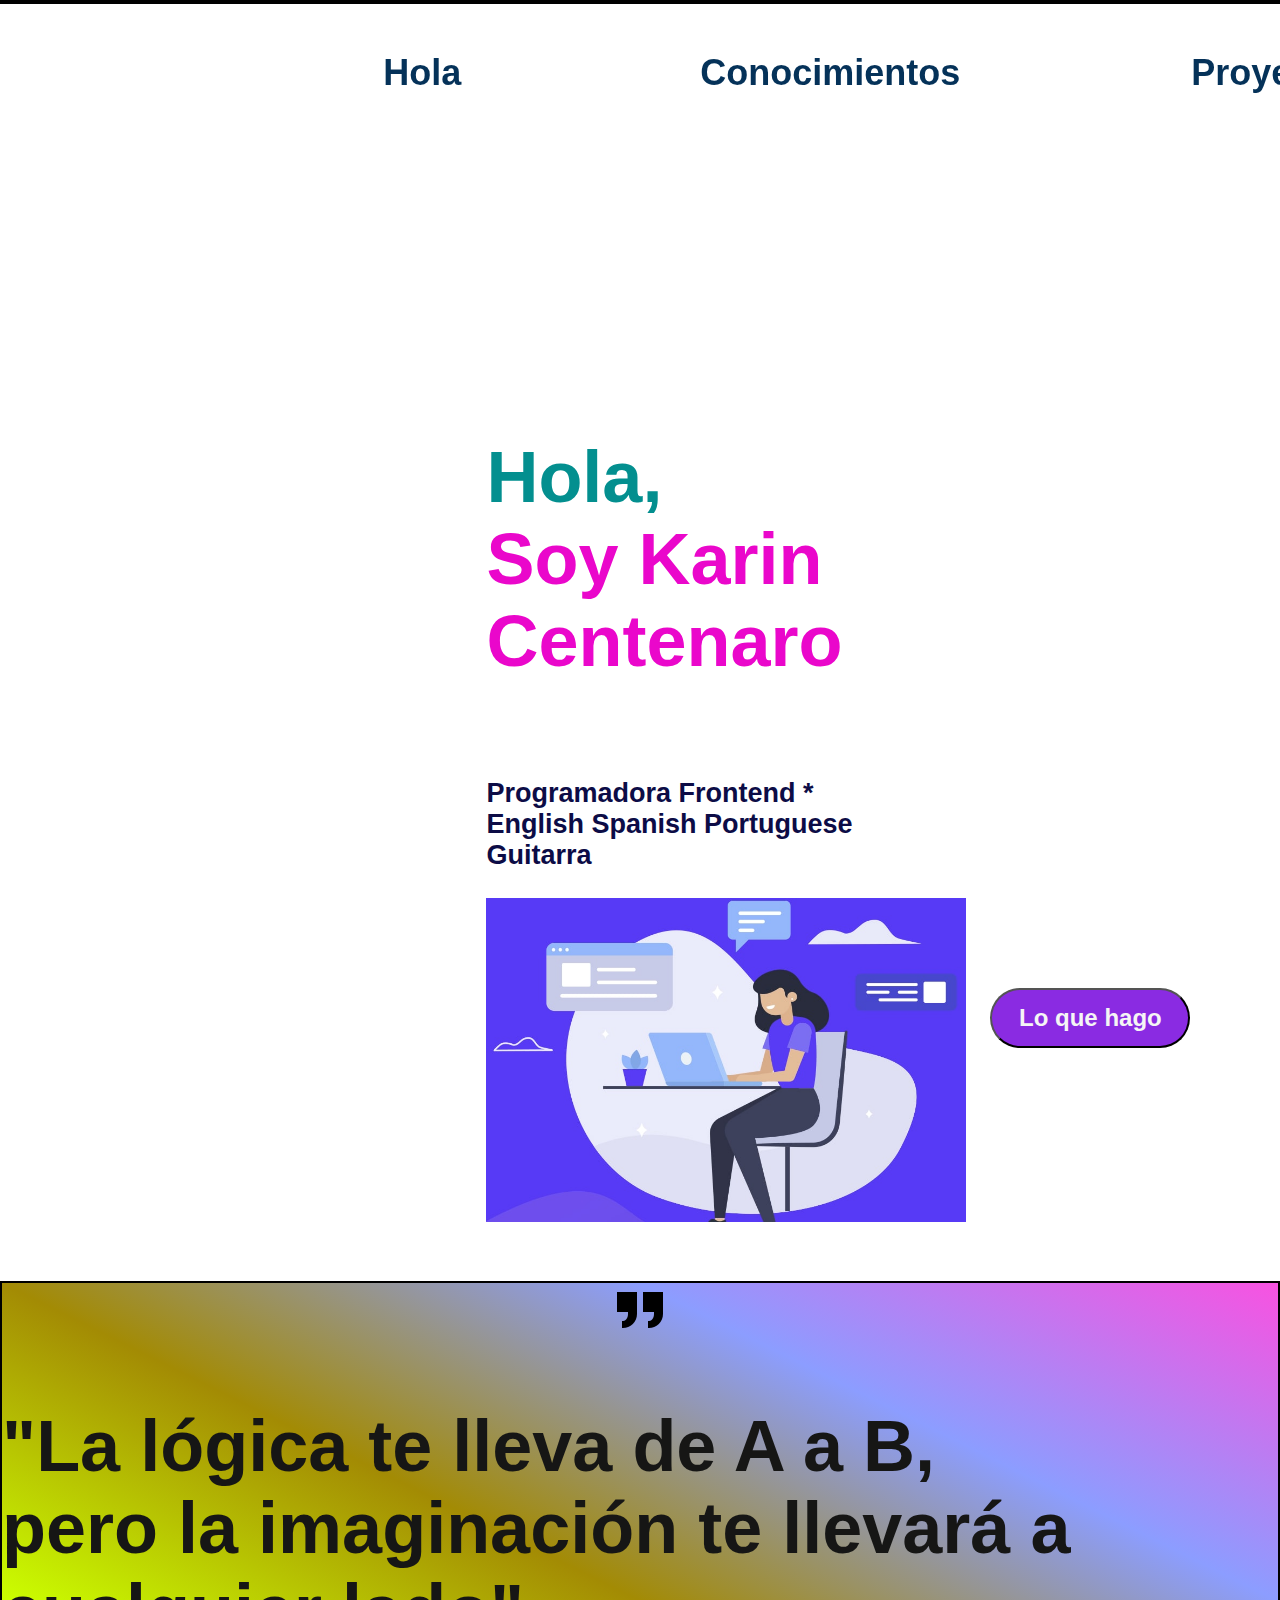
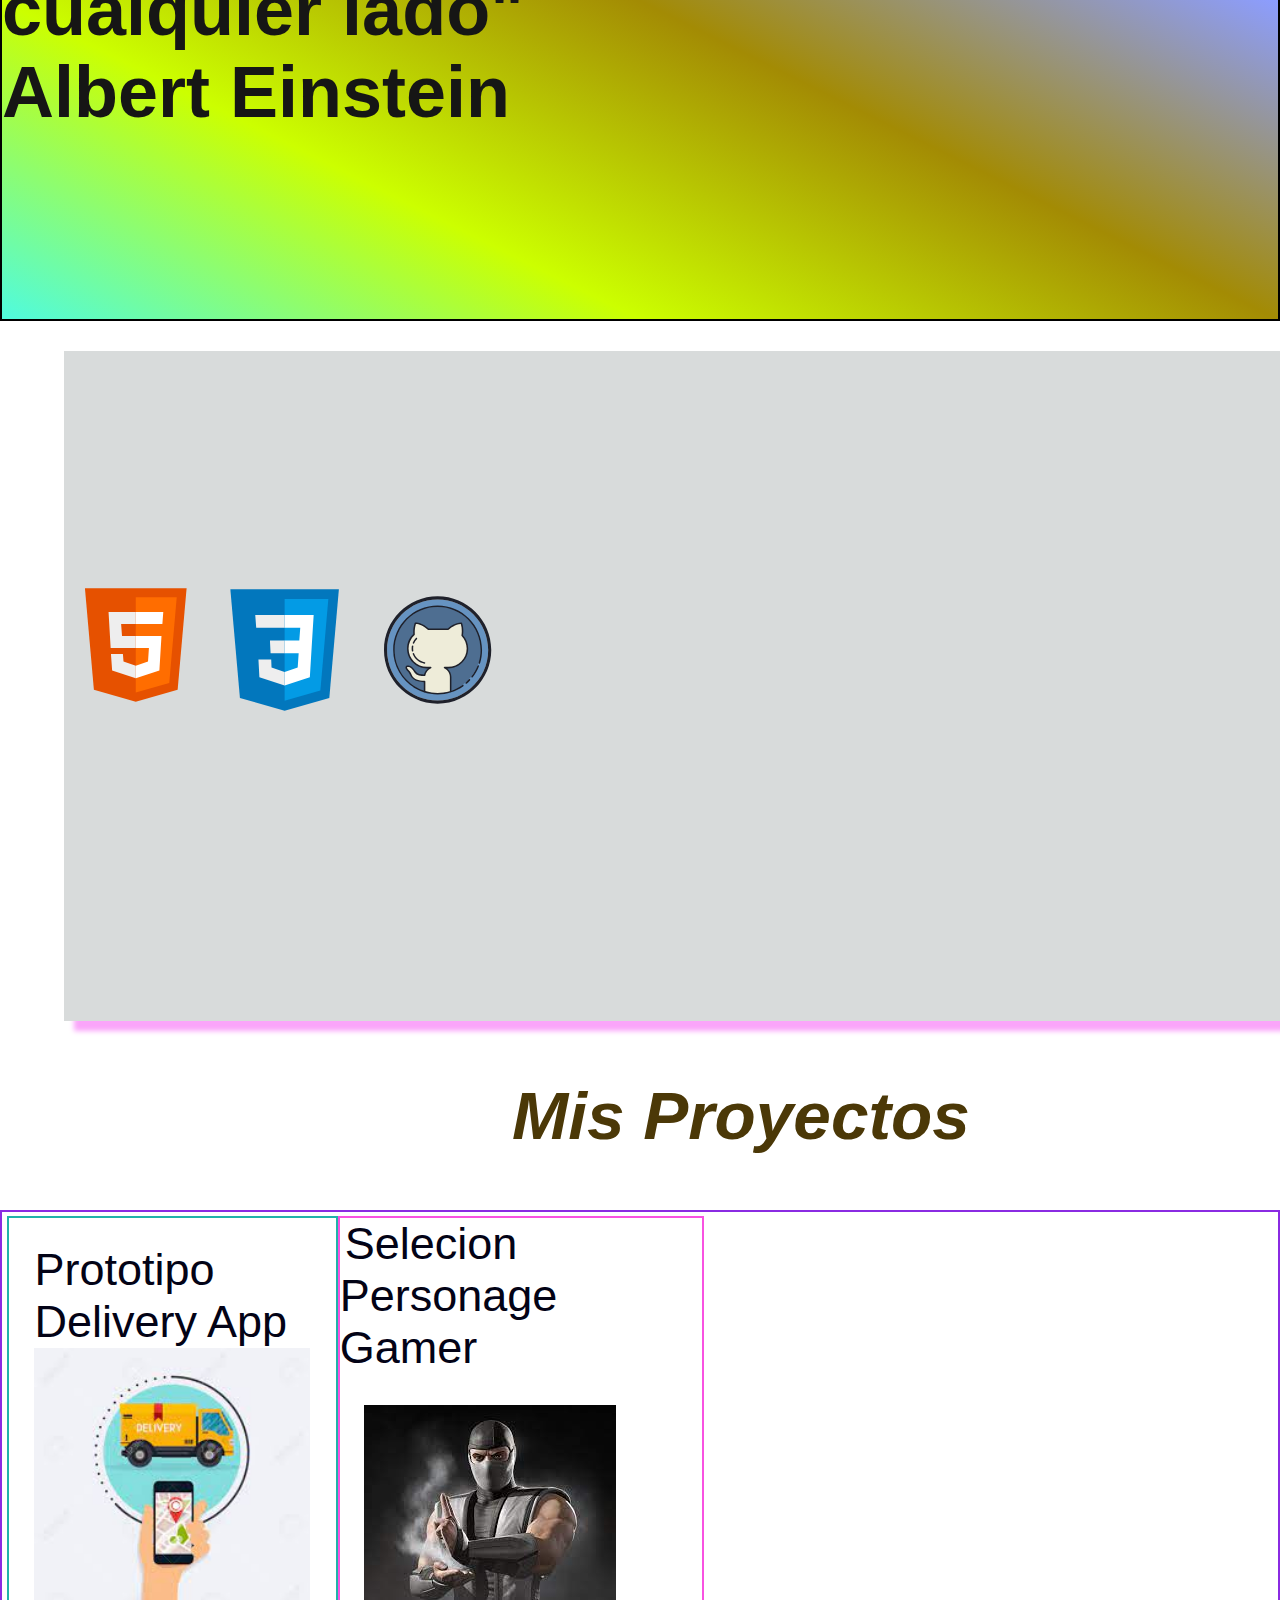
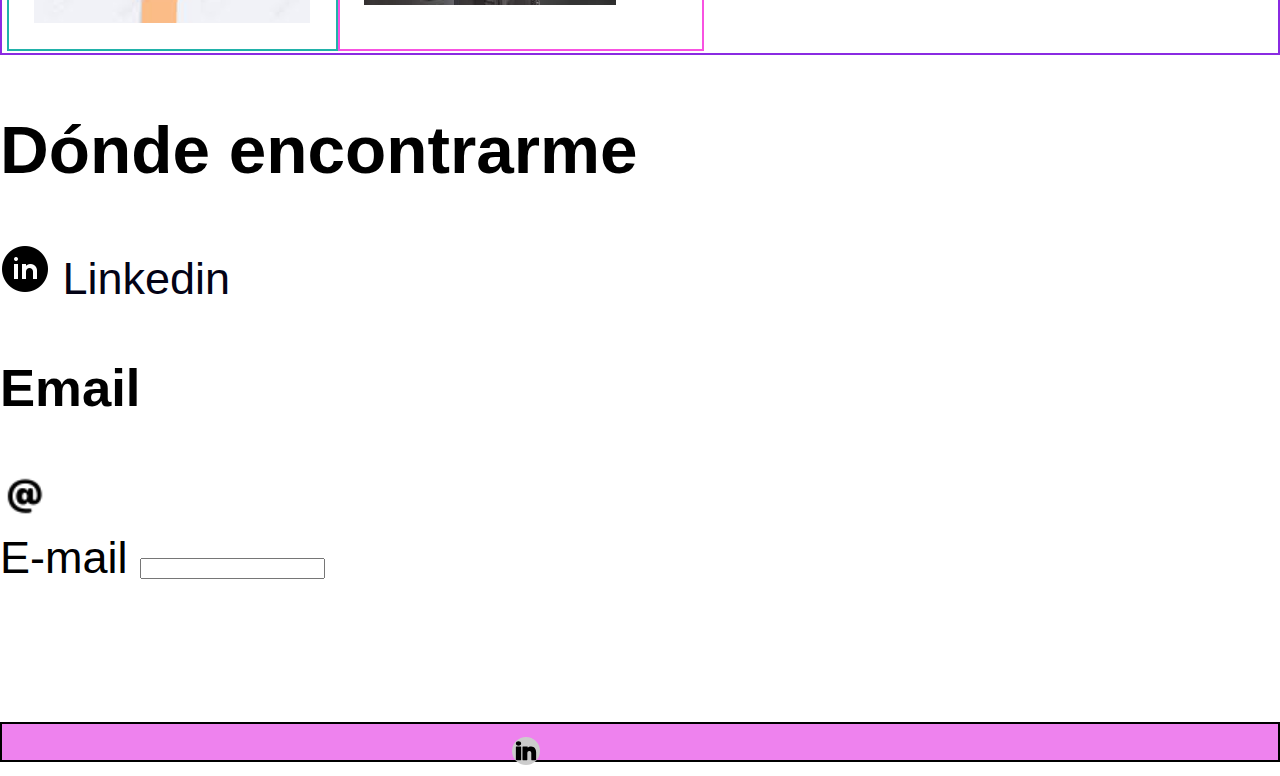
<file: index.html>
<!DOCTYPE html>
<html lang="en">

<head>
    <meta charset="UTF-8">
    <meta http-equiv="X-UA-Compatible" content="IE=edge">
    <meta name="viewport" content="width=device-width, initial-scale=1.0">
    <title>portfolio-centenaro</title>
    <link rel="stylesheet" href="estilo_proyecto.css">
    
    <link rel="icon" type="images/png" href="images/favicon.ico">
    

</head>

<body>
    <div class="nav-bar">
        <ul>
            <li><a href="#presentacion">Hola</a></li>
            <li><a href="#conocimientos">Conocimientos</a></li>
            <li><a href="#proyectos">Proyectos</a></li>
            <li> <div class="btn"> <button type="button"> <a href="#contacto"> Contacto </a></button>
            </li>

        </ul>
    </div>
    <section class id="presentacion">

                <div class="titulo">
                <h1> <span>Hola,</span><br>Soy Karin Centenaro </h1>
                <link rel="shortcut icon" href="coder_girl.jfif">
                <h3>Programadora Frontend * English Spanish Portuguese Guitarra </h3>
                <img src="trademarks.jpg" alt="mujer programando">
                </div>

            <div class="btn_2"> <button type="button"> <a href="#conocimientos">Lo que hago</a> </a></button> 
        
    </section>


    <div class="quotation">
        <img src="[data-uri]"
            alt="aspas para la cita">
        <p> "La lógica te lleva de A a B, <br> pero la imaginación te llevará a cualquier lado" <br><span> Albert
                Einstein
            </span> </p>
    </div>

    <section class id="conocimientos">
        <div class="title">
            <h2>Mis habilidades</h2>
        </div>

        <div class="icons">
            <svg xmlns="http://www.w3.org/2000/svg" x="0px" y="0px"
            width="148" height="148"
            viewBox="0 0 48 48"
            style=" fill:#000000;"><path fill="#E65100" d="M41,5H7l3,34l14,4l14-4L41,5L41,5z"></path><path fill="#FF6D00" d="M24 8L24 39.9 35.2 36.7 37.7 8z"></path><path fill="#FFF" d="M24,25v-4h8.6l-0.7,11.5L24,35.1v-4.2l4.1-1.4l0.3-4.5H24z M32.9,17l0.3-4H24v4H32.9z">
            </path><path fill="#EEE" d="M24,30.9v4.2l-7.9-2.6L15.7,27h4l0.2,2.5L24,30.9z M19.1,17H24v-4h-9.1l0.7,12H24v-4h-4.6L19.1,17z"></path></svg>
            </svg>

            <svg xmlns="http://www.w3.org/2000/svg" x="0px" y="0px" width="158" height="158" viewBox="0 0 48 48">
                <path fill="#0277BD" d="M41,5H7l3,34l14,4l14-4L41,5L41,5z"></path>
                <path fill="#039BE5" d="M24 8L24 39.9 35.2 36.7 37.7 8z"></path>
                <path fill="#FFF"
                    d="M33.1 13L24 13 24 17 28.9 17 28.6 21 24 21 24 25 28.4 25 28.1 29.5 24 30.9 24 35.1 31.9 32.5 32.6 21 32.6 21z">
                </path>
                <path fill="#EEE"
                    d="M24,13v4h-8.9l-0.3-4H24z M19.4,21l0.2,4H24v-4H19.4z M19.8,27h-4l0.3,5.5l7.9,2.6v-4.2l-4.1-1.4L19.8,27z">
                </path>
            </svg>
            <svg xmlns="http://www.w3.org/2000/svg" x="0px" y="0px"
            xmlns:xlink="http://www.w3.org/1999/xlink"
                width="158" height="158"
                viewBox="0 0 100 100"
                style=" fill:#000000;"><circle cx="50" cy="50" r="30" fill="#4e6e91"></circle>
                <path fill="#6693c1" d="M50,83c-18.196,0-33-14.804-33-33s14.804-33,33-33s33,14.804,33,33S68.196,83,50,83z M50,22 c-15.439,0-28,12.561-28,28s12.561,28,28,28s28-12.561,28-28S65.439,22,50,22z"></path><path fill="#eeecd9" d="M69.457,49.039c0-3.321-1.305-6.334-3.419-8.573c0.396-2.203,0.351-5.301-0.538-7.966 c-4.475,0-8.114,3.447-8.702,4H43.994c-0.589-0.552-4.019-4-8.494-4c-0.8,2.401-1.087,5.233-0.846,7.295 c-2.518,2.286-4.108,5.575-4.108,9.245c0,6.908,5.599,12.459,12.507,12.459H45.5c-2.003,0.917-3.635,2.756-4,5 c-2,0-4.864-0.182-6.181-2.158c-2.46-3.69-3.59-3.69-4.819-3.69c-1.23,0-1.33,1.23-0.1,2.46s1.23,1.23,2.46,3.69 C33.872,68.828,36.5,70.5,41.5,70.5v6.6c0,0,6.346,1.4,8.5,1.4s8.5-1.4,8.5-1.4l0-9.445c0-2.718-1.681-5.092-4-6.155h2.449 C63.858,61.5,69.457,55.947,69.457,49.039z"></path><path fill="#1f212b" d="M50,85c-19.299,0-35-15.701-35-35s15.701-35,35-35s35,15.701,35,35S69.299,85,50,85z M50,17 c-18.196,0-33,14.804-33,33s14.804,33,33,33s33-14.804,33-33S68.196,17,50,17z"></path><path fill="#1f212b" d="M50,79c-15.99,0-29-13.009-29-29s13.01-29,29-29s29,13.009,29,29c0,2.925-0.435,5.812-1.291,8.582 c-0.082,0.263-0.364,0.411-0.625,0.33c-0.264-0.082-0.412-0.361-0.33-0.625C77.581,55.612,78,52.825,78,50 c0-15.439-12.561-28-28-28S22,34.561,22,50s12.561,28,28,28c5.856,0,11.464-1.788,16.217-5.171c0.225-0.16,0.536-0.107,0.697,0.117 c0.16,0.225,0.107,0.537-0.117,0.697C61.873,77.147,56.065,79,50,79z"></path><path fill="#1f212b" d="M68.631,72.068c-0.14,0-0.279-0.059-0.378-0.173c-0.181-0.209-0.158-0.525,0.051-0.706 c0.739-0.638,1.452-1.324,2.122-2.037c0.188-0.202,0.505-0.21,0.706-0.023c0.201,0.189,0.212,0.505,0.023,0.707 c-0.693,0.739-1.433,1.449-2.197,2.11C68.863,72.028,68.747,72.068,68.631,72.068z"></path><path fill="#1f212b" d="M72.494,68.002c-0.107,0-0.216-0.035-0.308-0.105c-0.218-0.17-0.257-0.484-0.087-0.702 c1.649-2.118,2.982-4.452,3.963-6.938c0.101-0.258,0.392-0.382,0.648-0.282c0.257,0.102,0.383,0.392,0.281,0.648 c-1.015,2.575-2.396,4.993-4.104,7.186C72.79,67.936,72.643,68.002,72.494,68.002z"></path><path fill="#1f212b" d="M58.5,77.6c-0.276,0-0.5-0.224-0.5-0.5v-9.445c0-2.431-1.456-4.668-3.708-5.701 c-0.214-0.098-0.331-0.332-0.28-0.561C54.062,61.164,54.265,61,54.5,61h2.449c6.621,0,12.008-5.366,12.008-11.961 c0-3.064-1.166-5.987-3.282-8.229c-0.109-0.115-0.157-0.275-0.129-0.432c0.333-1.854,0.39-4.725-0.409-7.37 c-3.682,0.162-6.795,2.725-7.987,3.848C57.057,36.943,56.925,37,56.798,37H43.993c-0.127,0-0.249-0.048-0.342-0.135l-0.092-0.087 c-3.078-2.927-5.829-3.686-7.697-3.77c-0.662,2.162-0.941,4.762-0.712,6.729c0.019,0.16-0.042,0.319-0.161,0.428 c-2.506,2.275-3.943,5.51-3.943,8.875C31.046,55.635,36.433,61,43.053,61H45.5c0.235,0,0.438,0.164,0.488,0.394 c0.051,0.229-0.066,0.463-0.28,0.561c-1.974,0.904-3.397,2.676-3.715,4.625C41.954,66.822,41.745,67,41.5,67 c-2.333,0-5.191-0.271-6.598-2.38c-2.311-3.467-3.28-3.467-4.403-3.467c-0.14,0-0.385,0.023-0.448,0.178 c-0.086,0.206,0.031,0.756,0.702,1.428c1.287,1.287,1.311,1.335,2.554,3.82C34.409,68.785,37.319,70,41.5,70 c0.276,0,0.5,0.224,0.5,0.5v6.6c0,0.276-0.224,0.5-0.5,0.5S41,77.376,41,77.1v-6.105c-5.797-0.131-7.866-2.525-8.588-3.969 c-1.194-2.387-1.194-2.387-2.366-3.56c-0.869-0.869-1.213-1.81-0.919-2.518c0.209-0.505,0.709-0.795,1.372-0.795 c1.588,0,2.81,0.272,5.235,3.912c1.069,1.604,3.359,1.9,5.356,1.932c0.362-1.545,1.309-2.965,2.63-3.997h-0.668 c-7.172,0-13.007-5.813-13.007-12.959c0-3.562,1.485-6.988,4.084-9.442c-0.209-2.203,0.128-4.956,0.896-7.257 C35.094,32.138,35.285,32,35.5,32c2.036,0,5.192,0.696,8.692,4h12.409c1.427-1.311,4.847-4,8.898-4 c0.215,0,0.406,0.138,0.475,0.342c0.935,2.802,0.928,5.901,0.598,7.965c2.185,2.404,3.385,5.495,3.385,8.732 C69.957,56.186,64.122,62,56.949,62h-0.693C57.963,63.368,59,65.442,59,67.655V77.1C59,77.376,58.776,77.6,58.5,77.6z"></path><path fill="#1f212b" d="M34.238,45.97c-0.063,0-0.127-0.012-0.188-0.037c-0.256-0.104-0.379-0.396-0.274-0.651 c0.476-1.167,1.167-2.226,2.057-3.148c0.192-0.198,0.509-0.204,0.707-0.013c0.199,0.192,0.205,0.508,0.014,0.707 c-0.802,0.831-1.425,1.783-1.852,2.831C34.622,45.853,34.436,45.97,34.238,45.97z"></path><path fill="#1f212b" d="M33.66,51.021c-0.241,0-0.454-0.176-0.493-0.422c-0.08-0.51-0.121-1.034-0.121-1.558 c0-0.533,0.042-1.067,0.124-1.59c0.044-0.273,0.305-0.459,0.572-0.416c0.272,0.043,0.459,0.299,0.416,0.572 c-0.074,0.471-0.112,0.953-0.112,1.434c0,0.472,0.037,0.943,0.109,1.402c0.043,0.273-0.144,0.529-0.416,0.572 C33.713,51.019,33.687,51.021,33.66,51.021z"></path><path fill="#1f212b" d="M41.457,58.914c-0.028,0-0.057-0.002-0.085-0.007c-3.442-0.585-6.372-2.975-7.646-6.238 c-0.101-0.257,0.026-0.547,0.284-0.647c0.256-0.101,0.547,0.027,0.647,0.284c1.146,2.938,3.783,5.089,6.882,5.615 c0.271,0.046,0.455,0.305,0.409,0.577C41.907,58.741,41.696,58.914,41.457,58.914z"></path>
            </svg>
    </section>

    <section class id="proyectos">
    <div class="subsection">

            <div class="title02">
                <h2> Mis Proyectos </h2>
            </div>
        <div class="sub_division">    
            <div class="primero">
                <a href="https://delivery-karintech.vercel.app/">Prototipo Delivery App</a>
                <img src="delivery.jfif" alt="celular">
                </div>

            <div class="segundo"> 
                <a href="">Selecion Personage Gamer</a>
                
                <div class="photo"> 
                <img src="smoke.jfif" alt="guerrero videojuego">
            </div>   

                
               
            </div>
    </div>
    </div> 
    </section>

    <section> 
       <div class="redes_sociales">
            <h2>Dónde encontrarme</h2>
            
            <img src="[data-uri]">
            <a href="https://www.linkedin.com/in/karin-centenaro-98652a229/">Linkedin</a>

          <div class="contacto_email">   
                <h3> Email </h3>
                <a href=»mailto:centenarokarin7@gmail.com»> <img src="icon_email.png" alt="arroba_icono email" alt="sobre icono email"></a>
            </div>

       <div class id="contacto">
        <form action="contacto">
            <label> E-mail <input type ="email"> </label>
            <div class="message"> 
         
            </div>
            
        </form>
       </div>
        

    </div>

    </section>

    <div class="foot">
        <footer>
            <div class="icons">
                <a href="https://www.linkedin.com/in/karin-centenaro-98652a229/">
                <svg xmlns="http://www.w3.org/2000/svg" x="0px" y="0px"xmlns:xlink="https://www.linkedin.com/in/karin-centenaro-98652a229/"
                width="28" height="28"
                viewBox="0 0 172 172"
                style=" fill:#000000;"><g fill="none" fill-rule="nonzero" stroke="none" stroke-width="1" stroke-linecap="butt" stroke-linejoin="miter" stroke-miterlimit="10" stroke-dasharray="" stroke-dashoffset="0" font-family="none" font-weight="none" font-size="none" text-anchor="none" style="mix-blend-mode: normal"><path d="M0,172v-172h172v172z" fill="none"></path><path d="M86,172c-47.49649,0 -86,-38.50351 -86,-86v0c0,-47.49649 38.50351,-86 86,-86v0c47.49649,0 86,38.50351 86,86v0c0,47.49649 -38.50351,86 -86,86z" fill="#cccccc"></path><g fill="#000000"><path d="M40.03484,26.17759c-9.3823,0 -16.19659,5.62249 -16.19659,13.35546c0,7.76 6.97652,13.63006 16.19659,13.63006c9.3823,0 16.19659,-5.73107 16.19659,-13.78849c-0.43261,-7.76 -7.11171,-13.19703 -16.19659,-13.19703zM26.51568,58.59718c-1.48711,0 -2.70383,1.21672 -2.70383,2.70383v78.41115c0,1.48711 1.21672,2.70383 2.70383,2.70383h27.03833c1.48711,0 2.70383,-1.21672 2.70383,-2.70383v-78.41115c0,-1.48711 -1.21672,-2.70383 -2.70383,-2.70383zM67.07317,58.59718c-1.48711,0 -2.70383,1.21672 -2.70383,2.70383v78.41115c0,1.48711 1.21672,2.70383 2.70383,2.70383h24.3345c1.49252,0 2.70383,-1.21132 2.70383,-2.70383v-40.55749v-0.67596v-0.67596c0,-6.40808 4.92267,-11.62775 11.19556,-12.11444c0.32446,-0.05408 0.64723,-0.05281 0.97169,-0.05281c0.32446,0 0.64723,-0.00127 0.97169,0.05281c6.27289,0.48669 11.19556,5.70636 11.19556,12.11444v41.90941c0,1.49252 1.21132,2.70383 2.70383,2.70383h24.3345c1.48711,0 2.70383,-1.21672 2.70383,-2.70383v-45.96516c0,-17.4938 -9.38483,-35.14983 -30.3125,-35.14983c-9.51749,0 -16.70715,3.67785 -21.06032,6.73318v-4.02934c0,-1.48711 -1.21672,-2.70383 -2.70383,-2.70383z">

                </path></g></g> <a href="https://www.linkedin.com/in/karin-centenaro-98652a229/"></svg></a>
                  
            </div>

        </footer>
    </div>


</html>
</file>
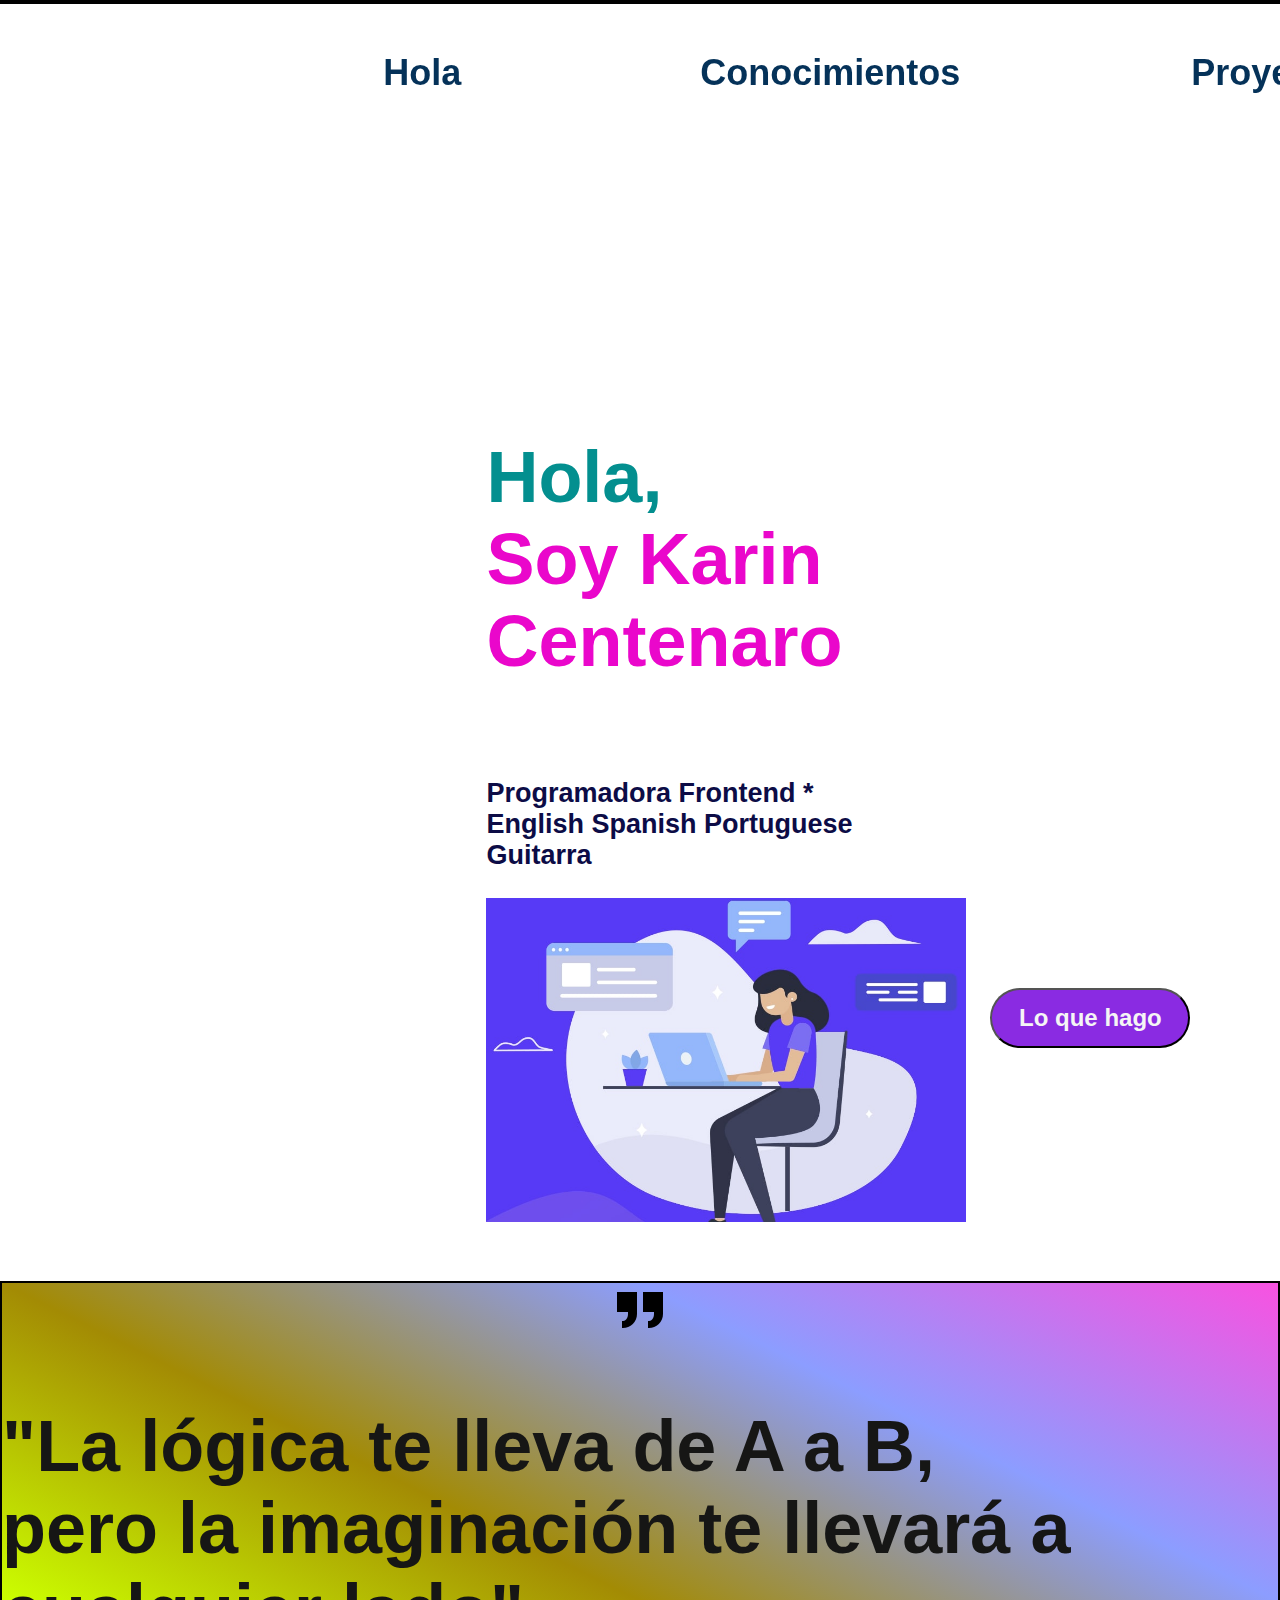
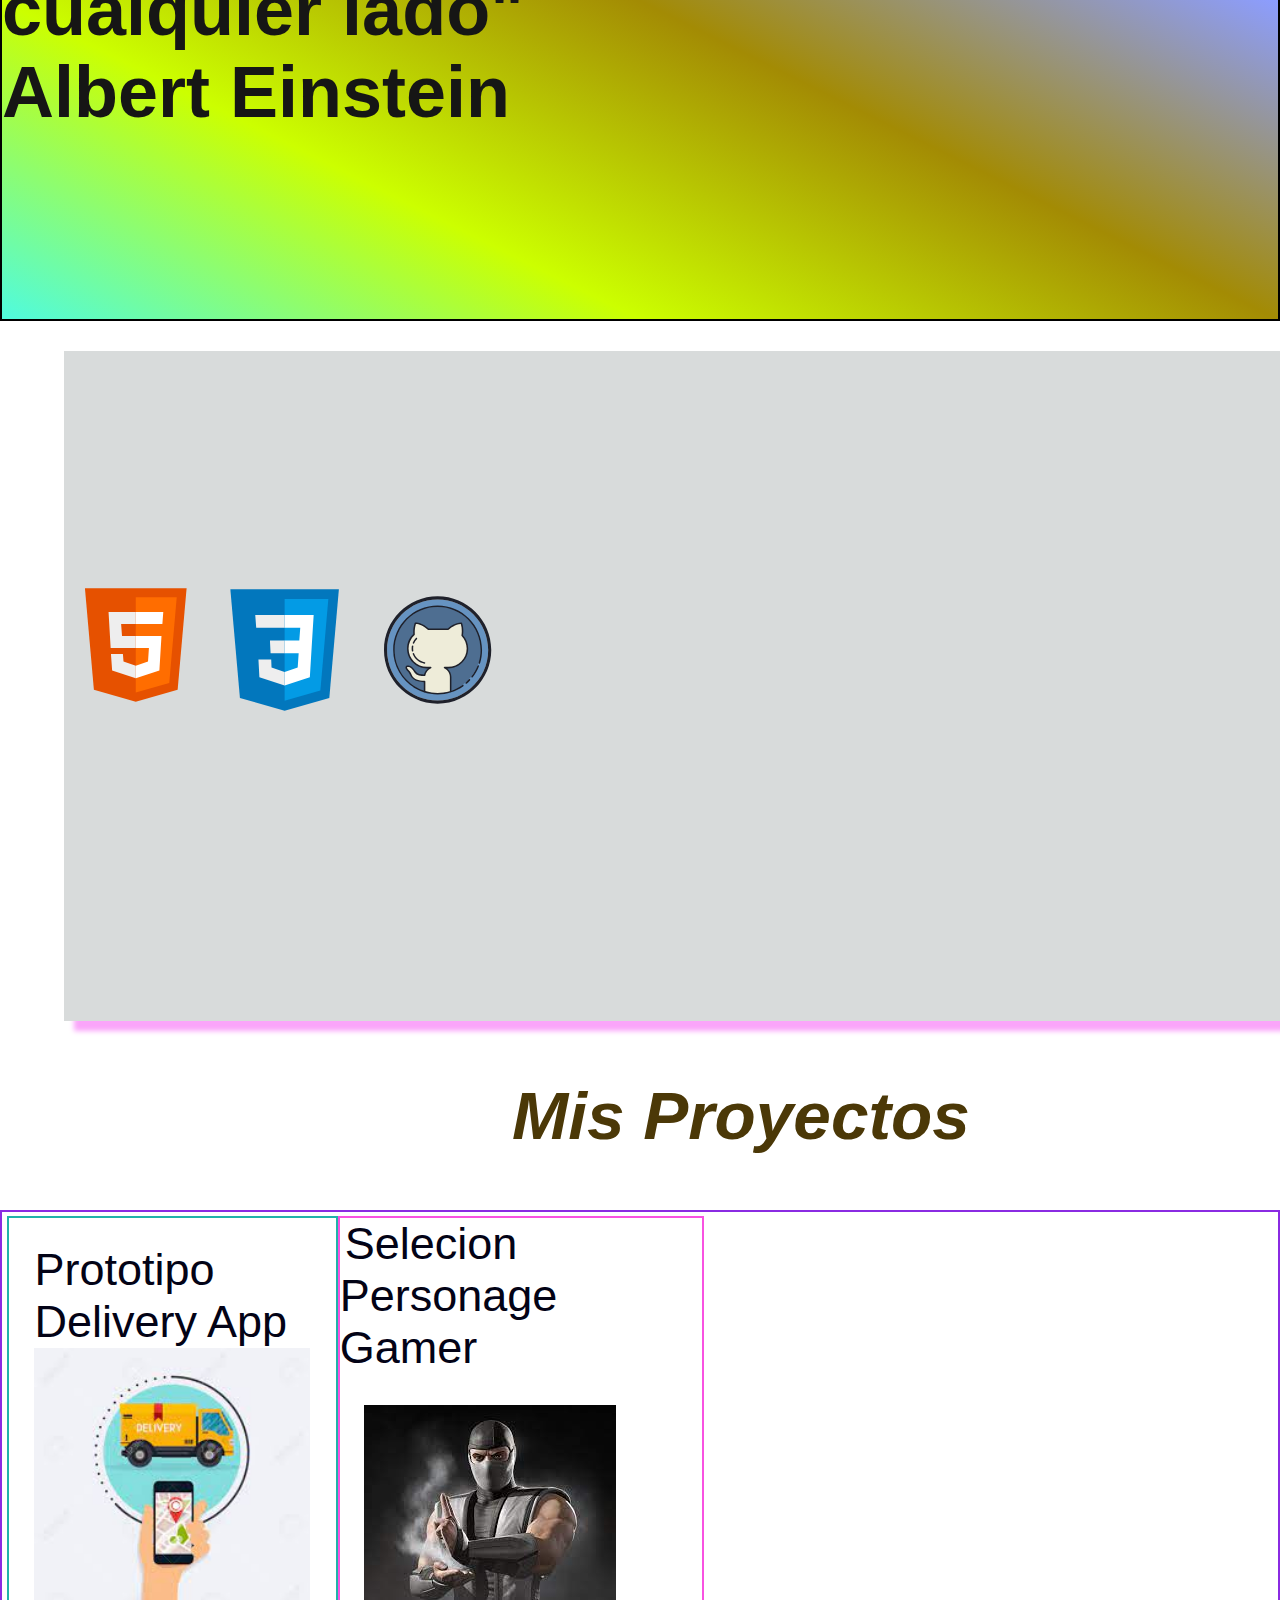
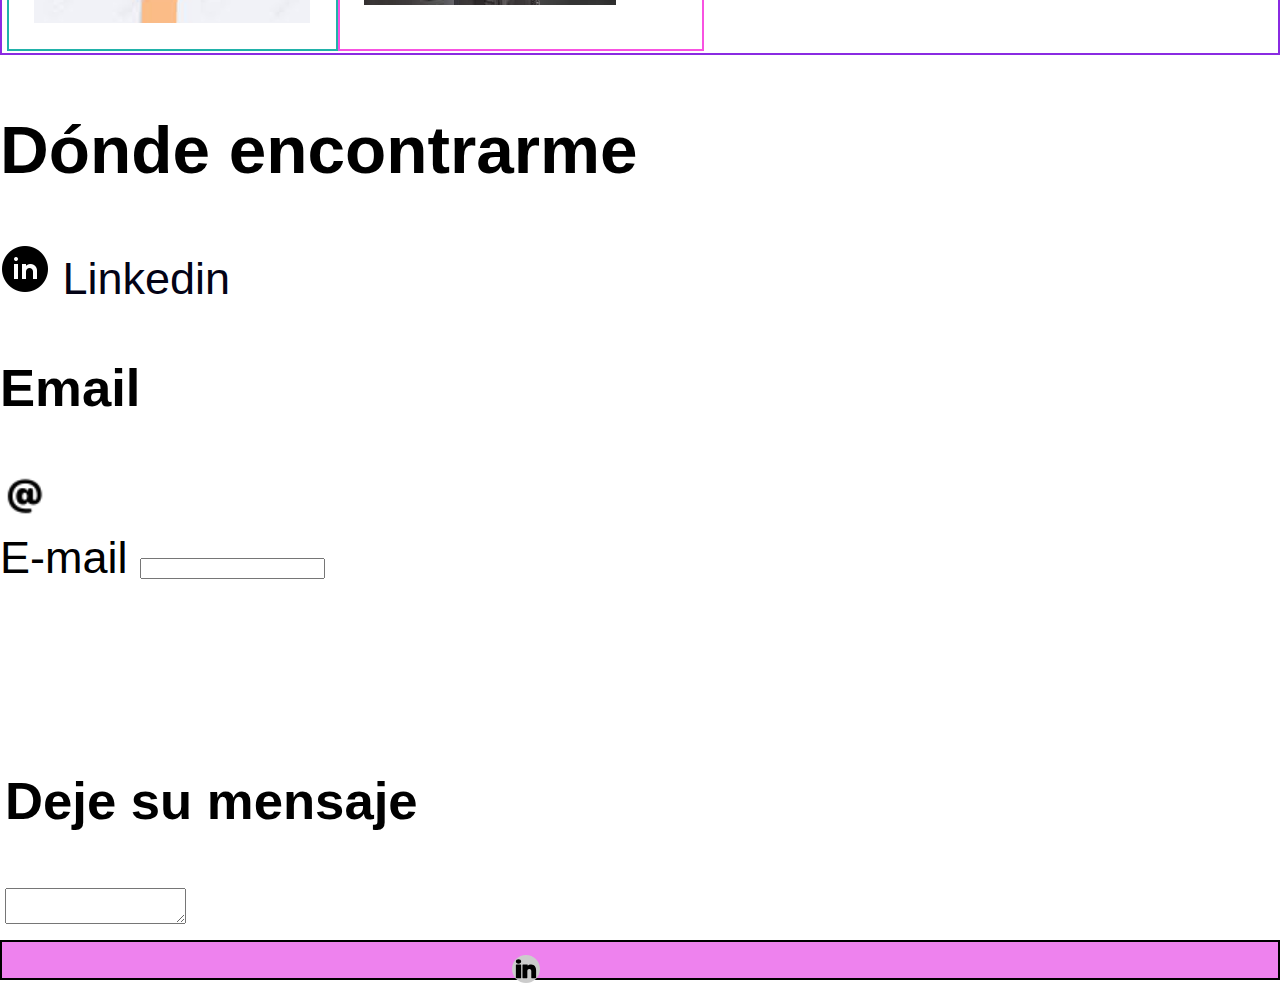
<file: portoflio_centenaro.html>
<!DOCTYPE html>
<html lang="en">

<head>
    <meta charset="UTF-8">
    <meta http-equiv="X-UA-Compatible" content="IE=edge">
    <meta name="viewport" content="width=device-width, initial-scale=1.0">
    <title>portfolio-centenaro</title>
    <link rel="stylesheet" href="estilo_proyecto.css">
    
    <link rel="icon" type="images/png" href="images/favicon.ico">
    

</head>

<body>
    <div class="nav-bar">
        <ul>
            <li><a href="#presentacion">Hola</a></li>
            <li><a href="#conocimientos">Conocimientos</a></li>
            <li><a href="#proyectos">Proyectos</a></li>
            <li> <div class="btn"> <button type="button"> <a href="#contacto"> Contacto </a></button>
            </li>

        </ul>
    </div>
    <section class id="presentacion">

                <div class="titulo">
                <h1> <span>Hola,</span><br>Soy Karin Centenaro </h1>
                <link rel="shortcut icon" href="coder_girl.jfif">
                <h3>Programadora Frontend * English Spanish Portuguese Guitarra </h3>
                <img src="trademarks.jpg" alt="mujer programando">
                </div>

            <div class="btn_2"> <button type="button"> <a href="#conocimientos">Lo que hago</a> </a></button> 
        
    </section>


    <div class="quotation">
        <img src="[data-uri]"
            alt="aspas para la cita">
        <p> "La lógica te lleva de A a B, <br> pero la imaginación te llevará a cualquier lado" <br><span> Albert
                Einstein
            </span> </p>
    </div>

    <section class id="conocimientos">
        <div class="title">
            <h2>Mis habilidades</h2>
        </div>

        <div class="icons">
            <svg xmlns="http://www.w3.org/2000/svg" x="0px" y="0px"
            width="148" height="148"
            viewBox="0 0 48 48"
            style=" fill:#000000;"><path fill="#E65100" d="M41,5H7l3,34l14,4l14-4L41,5L41,5z"></path><path fill="#FF6D00" d="M24 8L24 39.9 35.2 36.7 37.7 8z"></path><path fill="#FFF" d="M24,25v-4h8.6l-0.7,11.5L24,35.1v-4.2l4.1-1.4l0.3-4.5H24z M32.9,17l0.3-4H24v4H32.9z">
            </path><path fill="#EEE" d="M24,30.9v4.2l-7.9-2.6L15.7,27h4l0.2,2.5L24,30.9z M19.1,17H24v-4h-9.1l0.7,12H24v-4h-4.6L19.1,17z"></path></svg>
            </svg>

            <svg xmlns="http://www.w3.org/2000/svg" x="0px" y="0px" width="158" height="158" viewBox="0 0 48 48">
                <path fill="#0277BD" d="M41,5H7l3,34l14,4l14-4L41,5L41,5z"></path>
                <path fill="#039BE5" d="M24 8L24 39.9 35.2 36.7 37.7 8z"></path>
                <path fill="#FFF"
                    d="M33.1 13L24 13 24 17 28.9 17 28.6 21 24 21 24 25 28.4 25 28.1 29.5 24 30.9 24 35.1 31.9 32.5 32.6 21 32.6 21z">
                </path>
                <path fill="#EEE"
                    d="M24,13v4h-8.9l-0.3-4H24z M19.4,21l0.2,4H24v-4H19.4z M19.8,27h-4l0.3,5.5l7.9,2.6v-4.2l-4.1-1.4L19.8,27z">
                </path>
            </svg>
            <svg xmlns="http://www.w3.org/2000/svg" x="0px" y="0px"
            xmlns:xlink="http://www.w3.org/1999/xlink"
                width="158" height="158"
                viewBox="0 0 100 100"
                style=" fill:#000000;"><circle cx="50" cy="50" r="30" fill="#4e6e91"></circle>
                <path fill="#6693c1" d="M50,83c-18.196,0-33-14.804-33-33s14.804-33,33-33s33,14.804,33,33S68.196,83,50,83z M50,22 c-15.439,0-28,12.561-28,28s12.561,28,28,28s28-12.561,28-28S65.439,22,50,22z"></path><path fill="#eeecd9" d="M69.457,49.039c0-3.321-1.305-6.334-3.419-8.573c0.396-2.203,0.351-5.301-0.538-7.966 c-4.475,0-8.114,3.447-8.702,4H43.994c-0.589-0.552-4.019-4-8.494-4c-0.8,2.401-1.087,5.233-0.846,7.295 c-2.518,2.286-4.108,5.575-4.108,9.245c0,6.908,5.599,12.459,12.507,12.459H45.5c-2.003,0.917-3.635,2.756-4,5 c-2,0-4.864-0.182-6.181-2.158c-2.46-3.69-3.59-3.69-4.819-3.69c-1.23,0-1.33,1.23-0.1,2.46s1.23,1.23,2.46,3.69 C33.872,68.828,36.5,70.5,41.5,70.5v6.6c0,0,6.346,1.4,8.5,1.4s8.5-1.4,8.5-1.4l0-9.445c0-2.718-1.681-5.092-4-6.155h2.449 C63.858,61.5,69.457,55.947,69.457,49.039z"></path><path fill="#1f212b" d="M50,85c-19.299,0-35-15.701-35-35s15.701-35,35-35s35,15.701,35,35S69.299,85,50,85z M50,17 c-18.196,0-33,14.804-33,33s14.804,33,33,33s33-14.804,33-33S68.196,17,50,17z"></path><path fill="#1f212b" d="M50,79c-15.99,0-29-13.009-29-29s13.01-29,29-29s29,13.009,29,29c0,2.925-0.435,5.812-1.291,8.582 c-0.082,0.263-0.364,0.411-0.625,0.33c-0.264-0.082-0.412-0.361-0.33-0.625C77.581,55.612,78,52.825,78,50 c0-15.439-12.561-28-28-28S22,34.561,22,50s12.561,28,28,28c5.856,0,11.464-1.788,16.217-5.171c0.225-0.16,0.536-0.107,0.697,0.117 c0.16,0.225,0.107,0.537-0.117,0.697C61.873,77.147,56.065,79,50,79z"></path><path fill="#1f212b" d="M68.631,72.068c-0.14,0-0.279-0.059-0.378-0.173c-0.181-0.209-0.158-0.525,0.051-0.706 c0.739-0.638,1.452-1.324,2.122-2.037c0.188-0.202,0.505-0.21,0.706-0.023c0.201,0.189,0.212,0.505,0.023,0.707 c-0.693,0.739-1.433,1.449-2.197,2.11C68.863,72.028,68.747,72.068,68.631,72.068z"></path><path fill="#1f212b" d="M72.494,68.002c-0.107,0-0.216-0.035-0.308-0.105c-0.218-0.17-0.257-0.484-0.087-0.702 c1.649-2.118,2.982-4.452,3.963-6.938c0.101-0.258,0.392-0.382,0.648-0.282c0.257,0.102,0.383,0.392,0.281,0.648 c-1.015,2.575-2.396,4.993-4.104,7.186C72.79,67.936,72.643,68.002,72.494,68.002z"></path><path fill="#1f212b" d="M58.5,77.6c-0.276,0-0.5-0.224-0.5-0.5v-9.445c0-2.431-1.456-4.668-3.708-5.701 c-0.214-0.098-0.331-0.332-0.28-0.561C54.062,61.164,54.265,61,54.5,61h2.449c6.621,0,12.008-5.366,12.008-11.961 c0-3.064-1.166-5.987-3.282-8.229c-0.109-0.115-0.157-0.275-0.129-0.432c0.333-1.854,0.39-4.725-0.409-7.37 c-3.682,0.162-6.795,2.725-7.987,3.848C57.057,36.943,56.925,37,56.798,37H43.993c-0.127,0-0.249-0.048-0.342-0.135l-0.092-0.087 c-3.078-2.927-5.829-3.686-7.697-3.77c-0.662,2.162-0.941,4.762-0.712,6.729c0.019,0.16-0.042,0.319-0.161,0.428 c-2.506,2.275-3.943,5.51-3.943,8.875C31.046,55.635,36.433,61,43.053,61H45.5c0.235,0,0.438,0.164,0.488,0.394 c0.051,0.229-0.066,0.463-0.28,0.561c-1.974,0.904-3.397,2.676-3.715,4.625C41.954,66.822,41.745,67,41.5,67 c-2.333,0-5.191-0.271-6.598-2.38c-2.311-3.467-3.28-3.467-4.403-3.467c-0.14,0-0.385,0.023-0.448,0.178 c-0.086,0.206,0.031,0.756,0.702,1.428c1.287,1.287,1.311,1.335,2.554,3.82C34.409,68.785,37.319,70,41.5,70 c0.276,0,0.5,0.224,0.5,0.5v6.6c0,0.276-0.224,0.5-0.5,0.5S41,77.376,41,77.1v-6.105c-5.797-0.131-7.866-2.525-8.588-3.969 c-1.194-2.387-1.194-2.387-2.366-3.56c-0.869-0.869-1.213-1.81-0.919-2.518c0.209-0.505,0.709-0.795,1.372-0.795 c1.588,0,2.81,0.272,5.235,3.912c1.069,1.604,3.359,1.9,5.356,1.932c0.362-1.545,1.309-2.965,2.63-3.997h-0.668 c-7.172,0-13.007-5.813-13.007-12.959c0-3.562,1.485-6.988,4.084-9.442c-0.209-2.203,0.128-4.956,0.896-7.257 C35.094,32.138,35.285,32,35.5,32c2.036,0,5.192,0.696,8.692,4h12.409c1.427-1.311,4.847-4,8.898-4 c0.215,0,0.406,0.138,0.475,0.342c0.935,2.802,0.928,5.901,0.598,7.965c2.185,2.404,3.385,5.495,3.385,8.732 C69.957,56.186,64.122,62,56.949,62h-0.693C57.963,63.368,59,65.442,59,67.655V77.1C59,77.376,58.776,77.6,58.5,77.6z"></path><path fill="#1f212b" d="M34.238,45.97c-0.063,0-0.127-0.012-0.188-0.037c-0.256-0.104-0.379-0.396-0.274-0.651 c0.476-1.167,1.167-2.226,2.057-3.148c0.192-0.198,0.509-0.204,0.707-0.013c0.199,0.192,0.205,0.508,0.014,0.707 c-0.802,0.831-1.425,1.783-1.852,2.831C34.622,45.853,34.436,45.97,34.238,45.97z"></path><path fill="#1f212b" d="M33.66,51.021c-0.241,0-0.454-0.176-0.493-0.422c-0.08-0.51-0.121-1.034-0.121-1.558 c0-0.533,0.042-1.067,0.124-1.59c0.044-0.273,0.305-0.459,0.572-0.416c0.272,0.043,0.459,0.299,0.416,0.572 c-0.074,0.471-0.112,0.953-0.112,1.434c0,0.472,0.037,0.943,0.109,1.402c0.043,0.273-0.144,0.529-0.416,0.572 C33.713,51.019,33.687,51.021,33.66,51.021z"></path><path fill="#1f212b" d="M41.457,58.914c-0.028,0-0.057-0.002-0.085-0.007c-3.442-0.585-6.372-2.975-7.646-6.238 c-0.101-0.257,0.026-0.547,0.284-0.647c0.256-0.101,0.547,0.027,0.647,0.284c1.146,2.938,3.783,5.089,6.882,5.615 c0.271,0.046,0.455,0.305,0.409,0.577C41.907,58.741,41.696,58.914,41.457,58.914z"></path>
            </svg>
    </section>

    <section class id="proyectos">
    <div class="subsection">

            <div class="title02">
                <h2> Mis Proyectos </h2>
            </div>
        <div class="sub_division">    
            <div class="primero">
                <a href="https://delivery-karintech.vercel.app/">Prototipo Delivery App</a>
                <img src="delivery.jfif" alt="celular">
                </div>

            <div class="segundo"> 
                <a href="">Selecion Personage Gamer</a>
                
                <div class="photo"> 
                <img src="smoke.jfif" alt="guerrero videojuego">
            </div>   

                
               
            </div>
    </div>
    </div> 
    </section>

    <section> 
       <div class="redes_sociales">
            <h2>Dónde encontrarme</h2>
            
            <img src="[data-uri]">
            <a href="https://www.linkedin.com/in/karin-centenaro-98652a229/">Linkedin</a>

          <div class="contacto_email">   
                <h3> Email </h3>
                <a href=»mailto:centenarokarin7@gmail.com»> <img src="icon_email.png" alt="arroba_icono email" alt="sobre icono email"></a>
            </div>

       <div class id="contacto">
        <form action="contacto">
            <label> E-mail <input type ="email"> </label>
            <div class="message">
                <h3> Deje su mensaje </h3>
                <textarea> 

                </textarea>
         
            </div>
            
        </form>
       </div>
        

    </div>

    </section>

    <div class="foot">
        <footer>
            <div class="icons">
                <a href="https://www.linkedin.com/in/karin-centenaro-98652a229/">
                <svg xmlns="http://www.w3.org/2000/svg" x="0px" y="0px"xmlns:xlink="https://www.linkedin.com/in/karin-centenaro-98652a229/"
                width="28" height="28"
                viewBox="0 0 172 172"
                style=" fill:#000000;"><g fill="none" fill-rule="nonzero" stroke="none" stroke-width="1" stroke-linecap="butt" stroke-linejoin="miter" stroke-miterlimit="10" stroke-dasharray="" stroke-dashoffset="0" font-family="none" font-weight="none" font-size="none" text-anchor="none" style="mix-blend-mode: normal"><path d="M0,172v-172h172v172z" fill="none"></path><path d="M86,172c-47.49649,0 -86,-38.50351 -86,-86v0c0,-47.49649 38.50351,-86 86,-86v0c47.49649,0 86,38.50351 86,86v0c0,47.49649 -38.50351,86 -86,86z" fill="#cccccc"></path><g fill="#000000"><path d="M40.03484,26.17759c-9.3823,0 -16.19659,5.62249 -16.19659,13.35546c0,7.76 6.97652,13.63006 16.19659,13.63006c9.3823,0 16.19659,-5.73107 16.19659,-13.78849c-0.43261,-7.76 -7.11171,-13.19703 -16.19659,-13.19703zM26.51568,58.59718c-1.48711,0 -2.70383,1.21672 -2.70383,2.70383v78.41115c0,1.48711 1.21672,2.70383 2.70383,2.70383h27.03833c1.48711,0 2.70383,-1.21672 2.70383,-2.70383v-78.41115c0,-1.48711 -1.21672,-2.70383 -2.70383,-2.70383zM67.07317,58.59718c-1.48711,0 -2.70383,1.21672 -2.70383,2.70383v78.41115c0,1.48711 1.21672,2.70383 2.70383,2.70383h24.3345c1.49252,0 2.70383,-1.21132 2.70383,-2.70383v-40.55749v-0.67596v-0.67596c0,-6.40808 4.92267,-11.62775 11.19556,-12.11444c0.32446,-0.05408 0.64723,-0.05281 0.97169,-0.05281c0.32446,0 0.64723,-0.00127 0.97169,0.05281c6.27289,0.48669 11.19556,5.70636 11.19556,12.11444v41.90941c0,1.49252 1.21132,2.70383 2.70383,2.70383h24.3345c1.48711,0 2.70383,-1.21672 2.70383,-2.70383v-45.96516c0,-17.4938 -9.38483,-35.14983 -30.3125,-35.14983c-9.51749,0 -16.70715,3.67785 -21.06032,6.73318v-4.02934c0,-1.48711 -1.21672,-2.70383 -2.70383,-2.70383z">

                </path></g></g> <a href="https://www.linkedin.com/in/karin-centenaro-98652a229/"></svg></a>
                  
            </div>

        </footer>
    </div>


</html>
</file>
<file: estilo_proyecto.css>
body {
    margin: 0;
    padding:0;
    max-width: 100%;
    font-family: sans-serif;
    font-size: 5vh;
}

.nav-bar {
    height:30%;
    margin-top: 0;
    border:2px solid black;
}
.nav-bar ul {
    box-sizing: border-box;
    height: 5px;
    display: flex;
    flex-direction: row;
    justify-content: space-around;
    text-align: center;
    position: fixed;
    color: rgb(70, 153, 226);
    font-weight: bold;
    text-decoration: none;
    font-size: 4vh;
    margin-left: 15%;
    margin-right: 8%;
    
}

.nav-bar ul li {
    display: flex;
    flex-direction: row;
    justify-content: space-around;
    list-style: none;
    text-align: center;
    margin-top: 0%;
    margin-left: 15%;
    margin-right: 8%;
    padding:12px;
}

.nav-bar li a {
    padding: 2px 7px 2px 7px;
    color: rgb(5, 50, 89);
    text-decoration: none;
    margin-left: 3%;
    margin-right:5%;
    justify-content: space-around;
}

.nav-bar a:hover {
    background-color: #bcb5b5;
    color: rgb(55, 41, 4);
    

}



.nav-bar .btn button{
    background-color: rgb(202, 11, 141);
    width: 200px;
    padding: 0 20px;
    border-radius: 40px;
    font-size: 4vh;
    color: rgb(222, 224, 224);
    text-align: center;
    justify-content: center;
    font-family: 'Segoe UI', Tahoma, Verdana, sans-serif;
    text-align: center;
    box-sizing: border-box;
}


.nav-bar .btn a{
    background-color:  rgb(202, 11, 141);
    color: rgb(234, 189, 65);  
    font-weight: bold;

}
.btn a :hover {
    color: rgb(8, 8, 7);
}


#presentacion {
    display: flex;
    flex-direction: row;
    box-sizing: border-box;
    justify-content: space-evenly;
    margin-top: 30%; 
    margin-left: 18%;
    color: #9c3e8f;
    width:1280px;
    display:flex;
    flex-direction:row;
}
#presentacion .titulo  { 
    box-sizing: border-box;   
    border-color: #9c3e8f;
    margin-left: 20%;
    font-family: 'Merge', sans-serif;
    font-weight: bold;
    font-size: 4vh;
    color: rgb(234, 7, 203);
   
}

 
#presentacion  span {
    color: rgb(3, 143, 143);
}

#presentacion  h3 {
    font-size: 3vh;
    color:rgb(12, 12, 70);
    margin-top: 20%;
    margin-right:20%;
    

}
#presentacion img{  
    box-sizing: border-box;
    width:480px;
    max-height: 580px; }
  
 

.btn_2 button {
    margin-top:600px;
    margin-left:3%;
    margin-right:600px;
    width: 200px;
    height:60px;
    background-color:  blueviolet;
    border-radius:40px;
   
}

.btn_2 a {
    text-decoration: none;
    color:whitesmoke;
    font-size: 1.5rem;
    font-weight: bold;
} 


.title h2 {
    text-align: center;
    margin-left: 280px;
    color: rgb(77, 72, 15);
    font-style: oblique;
    font-size: 4rem;


}
.quotation {

    background-image: linear-gradient(to right top, #4ffbdf, #ccff00, #a38b04, #8c9dff, #f852e1);
    box-sizing: border-box;
    width: 80rem;
    height: 40rem;
    border: 2px solid black;
    display: flex;
    flex-direction: column;
    align-items: center;
    margin-top: 50px;
    color: rgb(2, 39, 39);
    font-size: 8vh;

}

.quotation p {

    color: rgb(22, 22, 21);
    font-weight: bold;
}

#quotation span {
    color: rgb(32, 7, 226);
}
#conocimientos {
    box-sizing: border-box;
    margin-top: 30px;
    margin-left: 5%;
    display:flex;
    flex-direction: column;
    -webkit-box-shadow: 10px 10px 5px 0px rgba(250, 165, 250, 1);
    -moz-box-shadow: 10px 10px 5px 0px rgba(250, 165, 250, 1);
    box-shadow: 10px 10px 5px 0px rgba(250, 165, 250, 1);
    background-color: #d8dbdb;
    width: 200em;
}
#conocimientos .title {
    font-size: x-large;
    margin-top: 0px;
    color: rgb(44, 44, 11);
}

#proyectos .subsection {
    display: flex;
    flex-direction: column;

}
#proyectos .primero {
    box-sizing: border-box;
    display:flex;
    flex-direction: column;
    border:2px solid black;
    width: 480px;
    padding: 2%;

}
#proyectos .title02 {
    color:rgb(75, 56, 7);
    font-style: oblique;
    margin-left: 40%;
   

}
#proyectos .sub_division {
    display: flex;  
    flex-direction: row;
    box-sizing: border-box;
    border:2px solid blueviolet;
    padding: 2px;
}

#proyectos .sub_division .primero, .segundo {
    margin-top: 2px;
}

#proyectos .sub_division .primero, .segundo img {
    margin-top: 2px;
    margin-left: 3px;
}
#proyectos .primero, .segundo,  a {
    text-decoration: none;
    color:rgb(3, 3, 22);

}

 .sub_division > a :hover {
    color:rgb(70, 52, 6);

}
#proyectos .primero {
    box-sizing: border-box;
    border: 2px solid lightseagreen;
   


}

#proyectos .segundo {
    box-sizing: border-box;
    border:2px solid #f852e1;
    margin-right: 45%;
}
#proyectos .segundo .photo {
    margin-top:8%;
    margin-left:6%;
}

#proyectos .segundo a {
    margin-top: 2px;
    margin-left: 5px;
}

.foot footer {
    box-sizing:border-box;
    height:40px;
    background-color:violet;
    border:2px solid #000000;
    margin-bottom: 0;
    margin-left:0;

}
.foot {
    height: 40px;
    background-color: #9c3e8f;
    margin-bottom: 0;
    margin-left:0;
}



#conocimientos .icons {
    width: 200em;
    font-size: x-large;
    display: flex;
    flex-direction: row;
    margin-top: 40px;
    fill: #000000;

}

#conocimientos .icons {
    width: 50vh;
    height: 50vh;
}


#quotation img {
    width: 10vh;
}

#contacto {
    display: flex;
    flex-direction: column;

}


#contacto .message {
    margin-top: 10%;
    padding: 5px;
}

.contacto_email img {
    width:50px;
    height: 50px;

}
.foot {
    width:100%;
    height: 40px;
    margin-bottom:0;
    background-color: #960482;
}
.foot .icons {
    margin-left: 40%;
}
</file>
